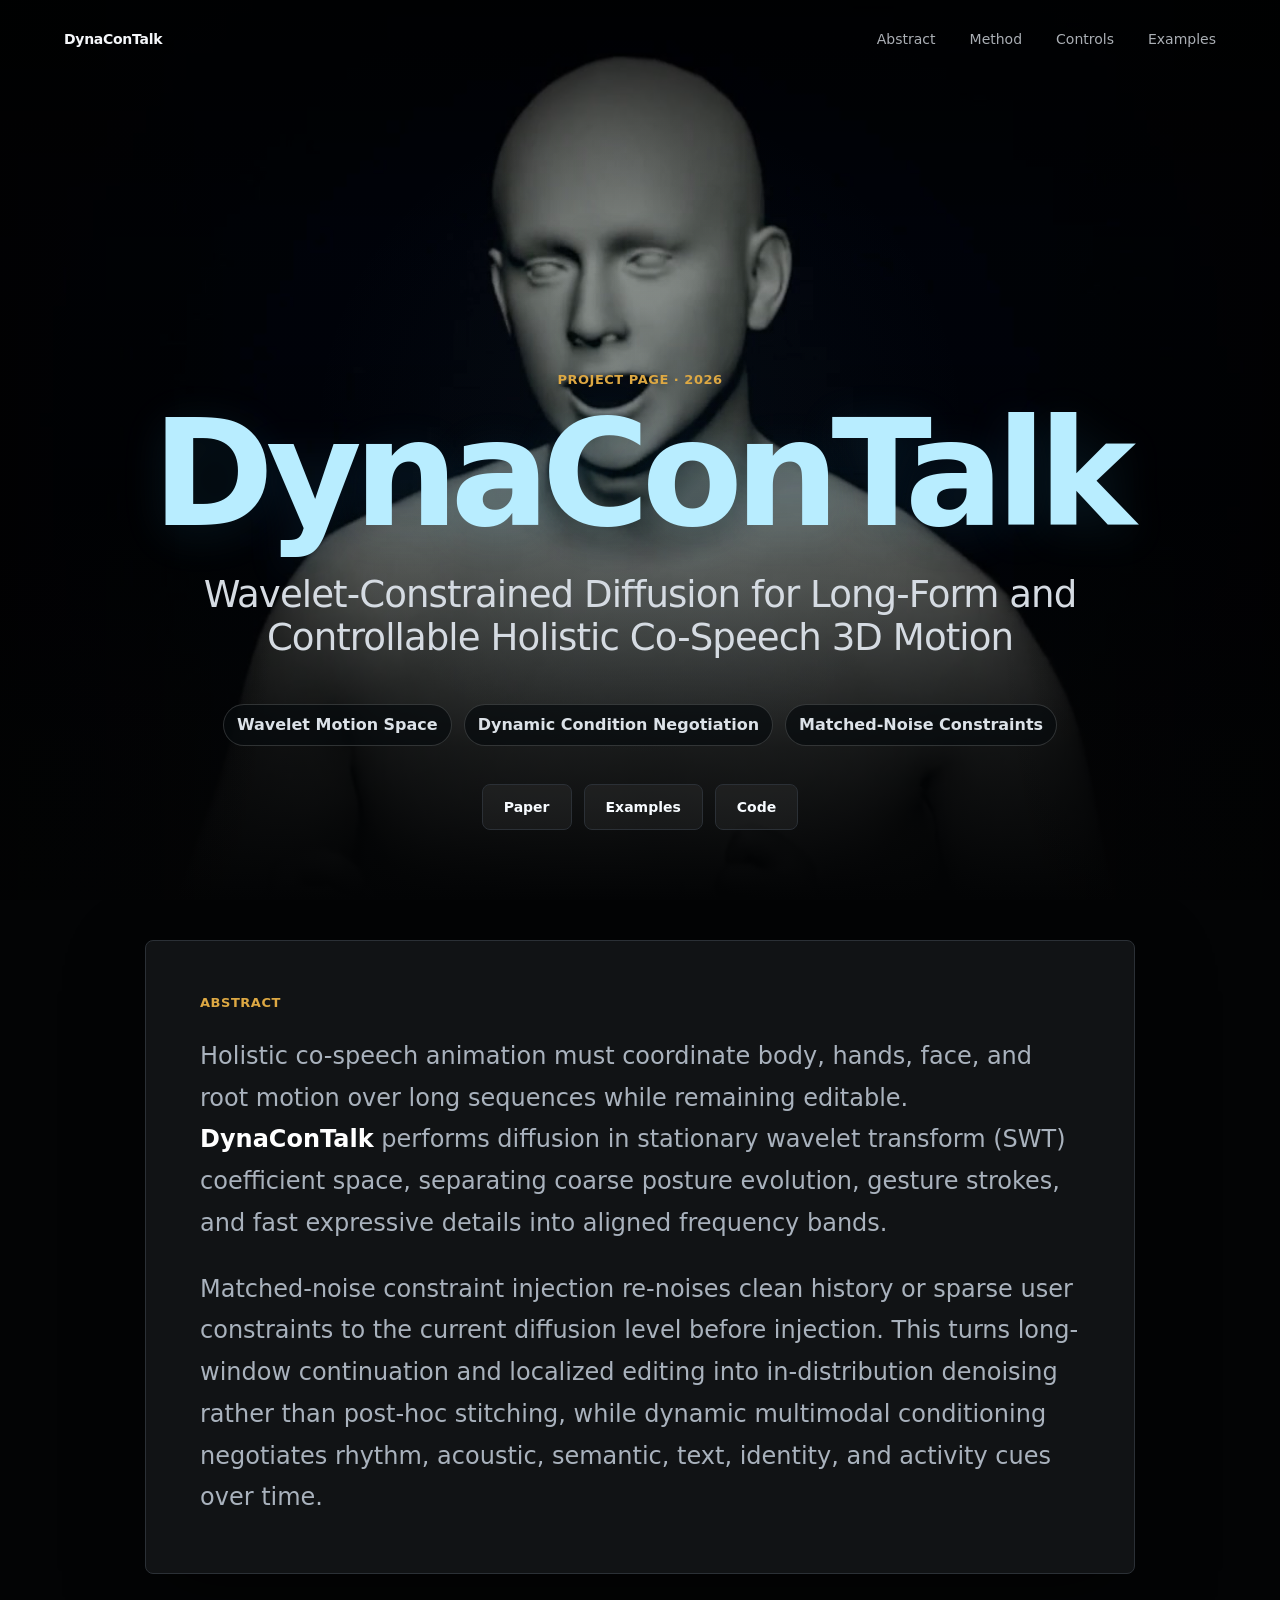
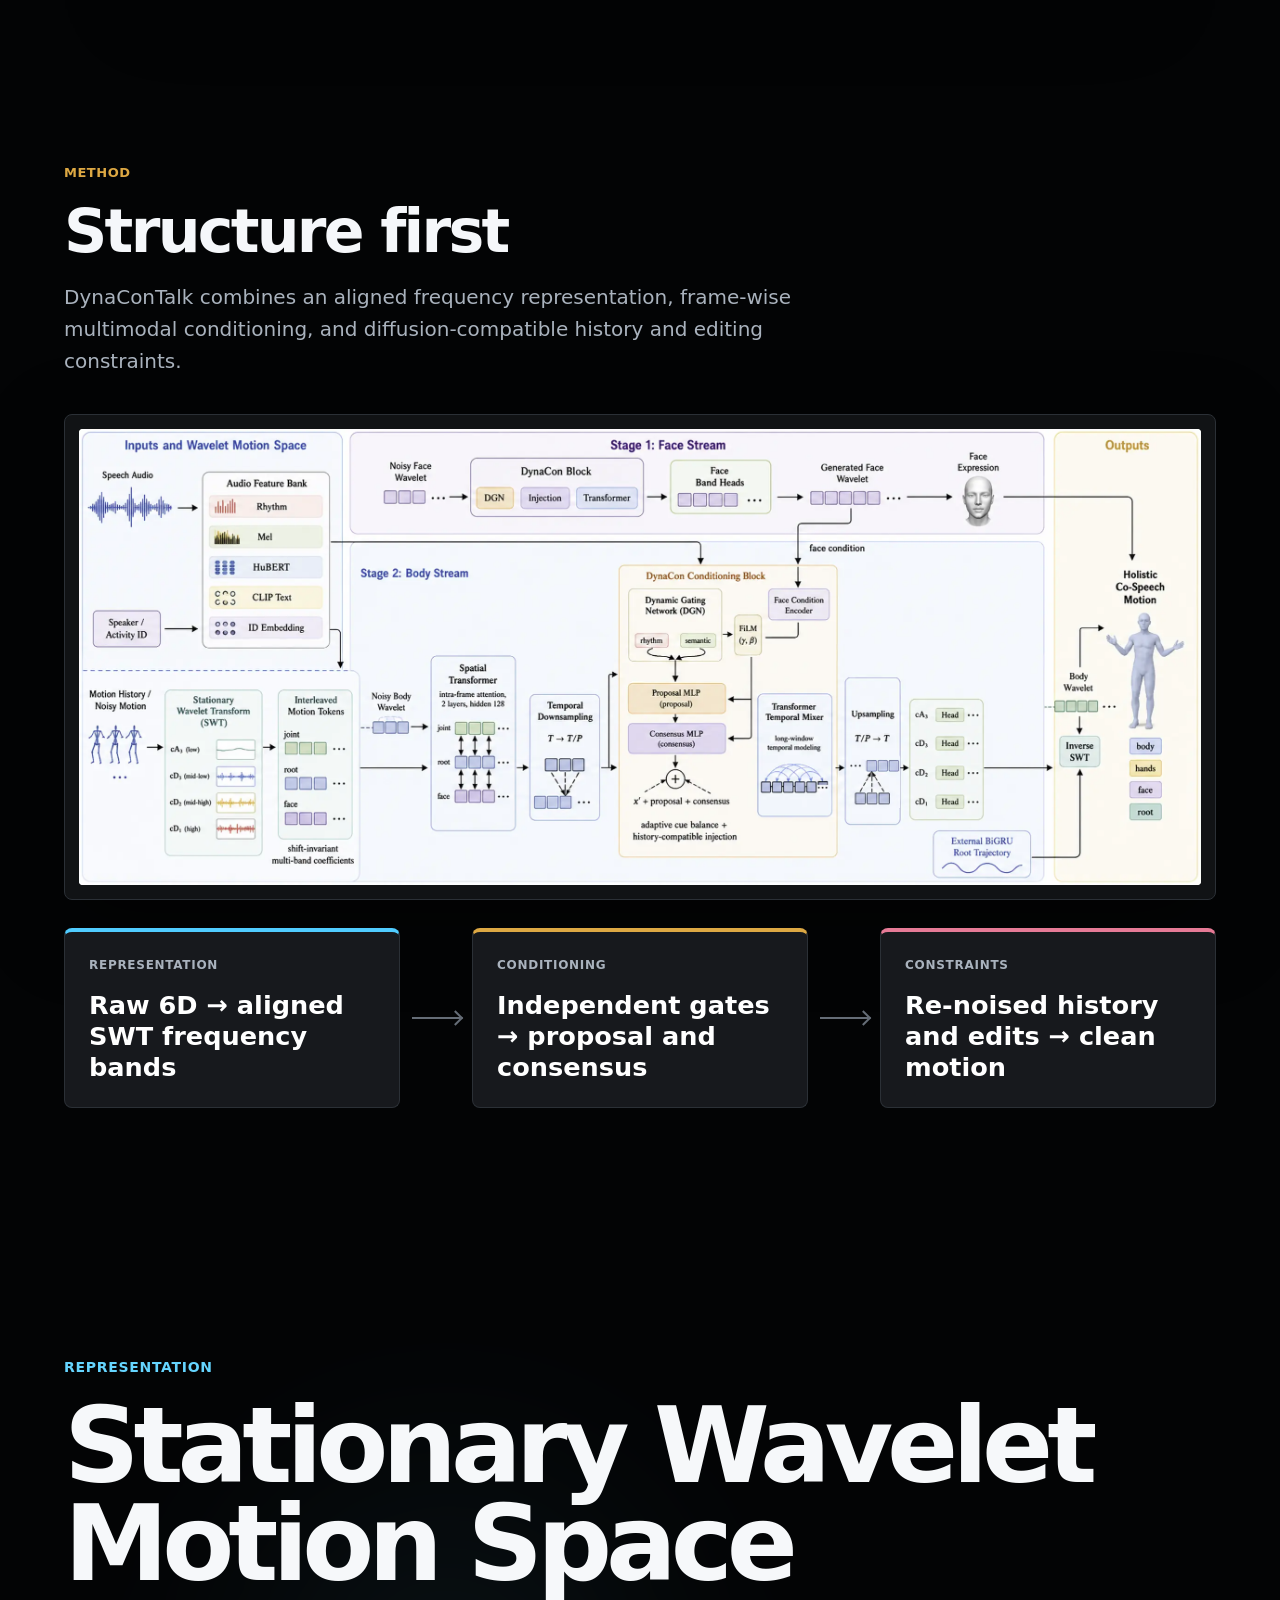
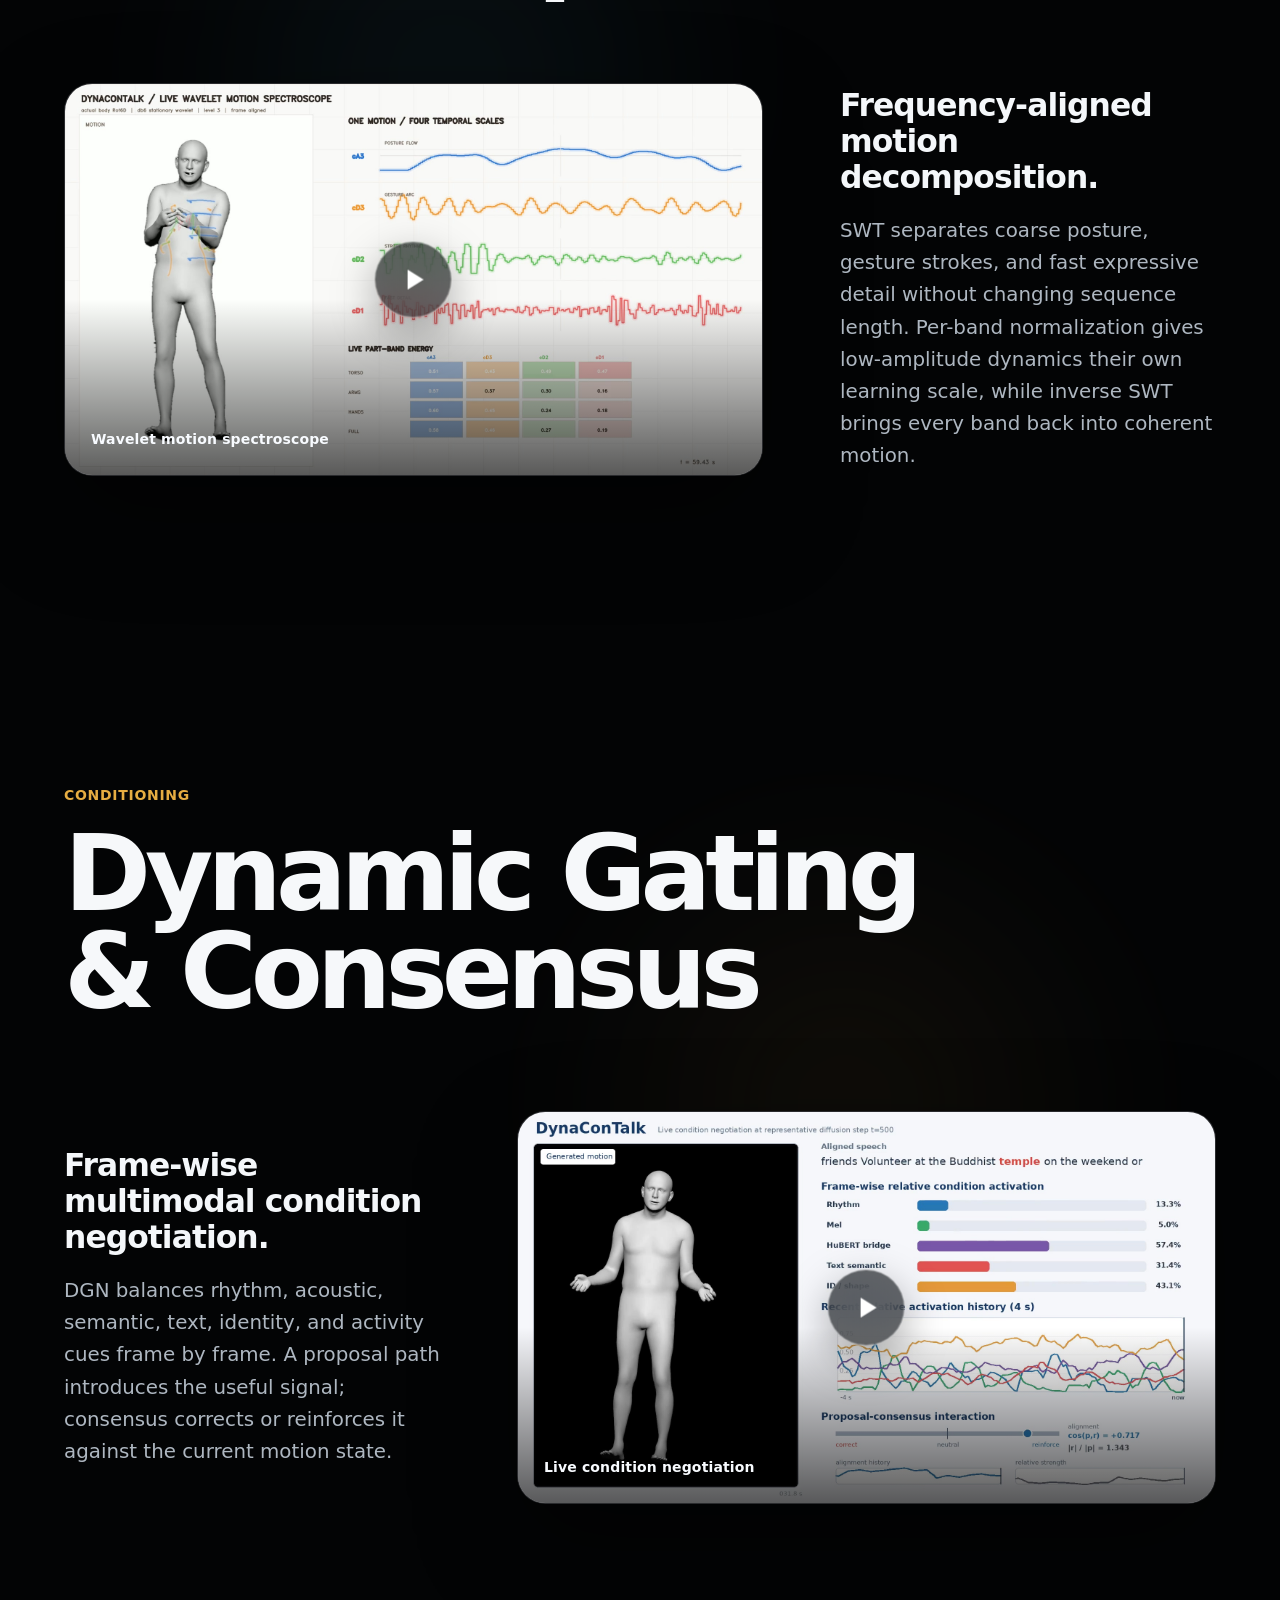
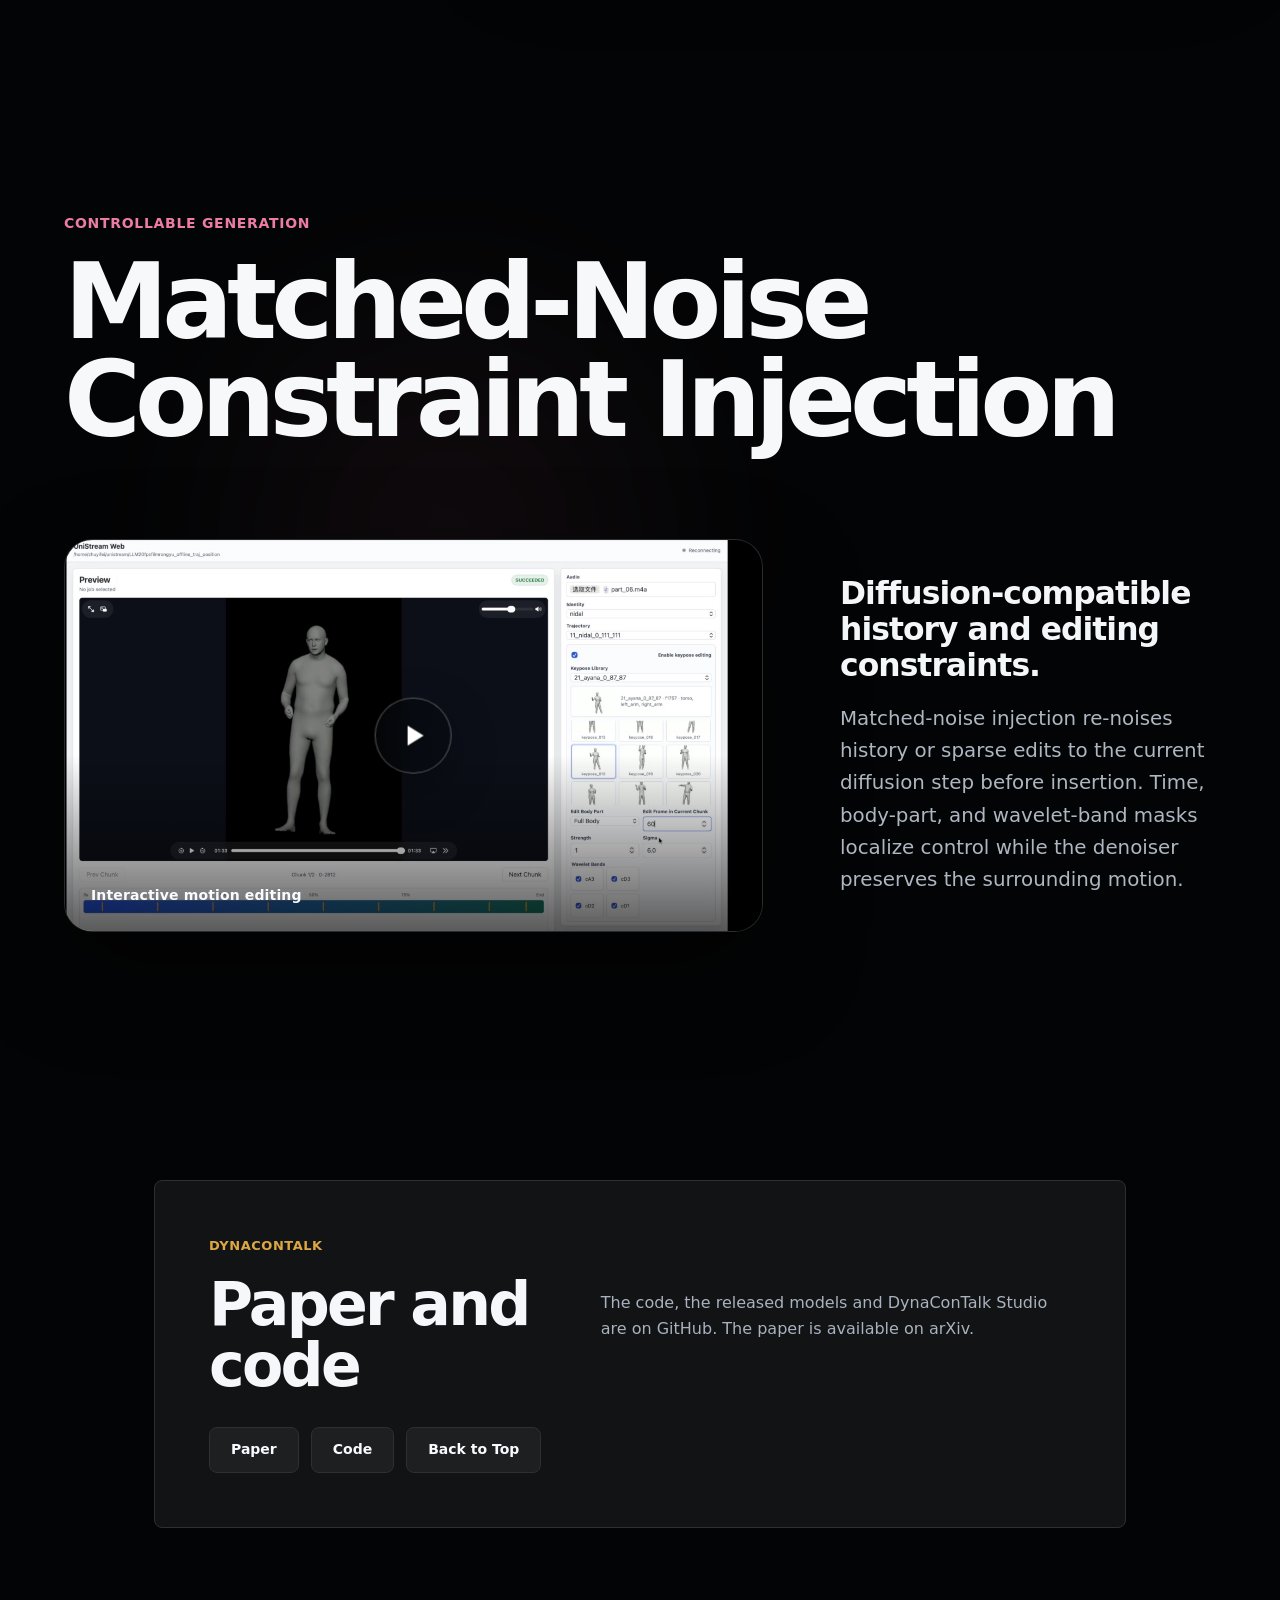
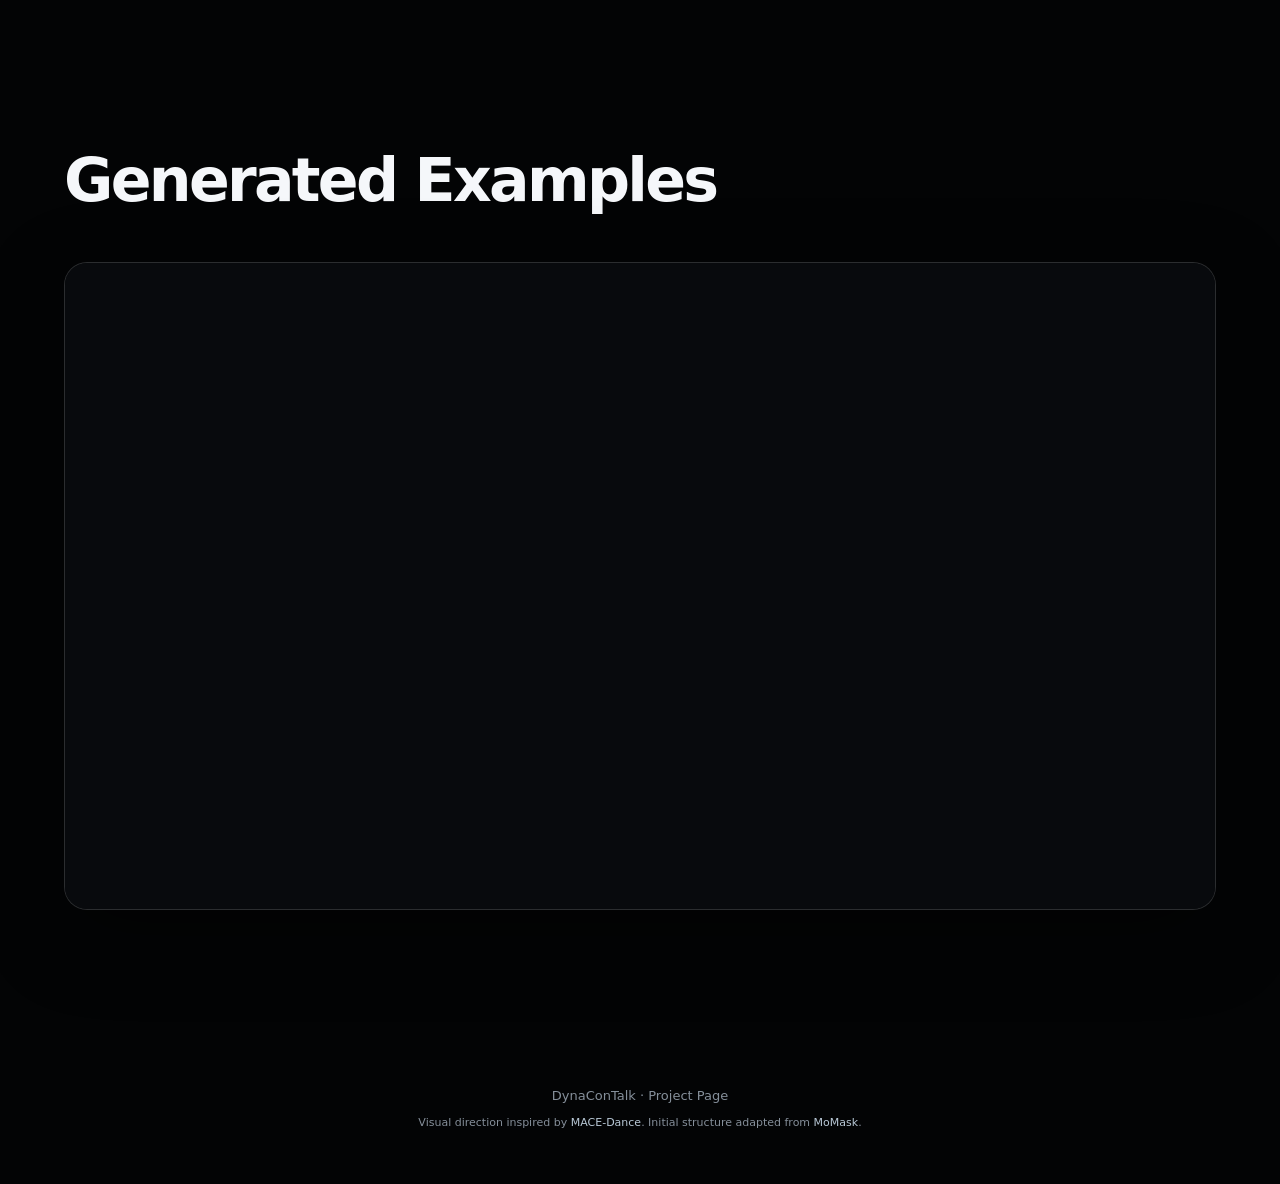
<file: index.html>
<!doctype html>
<html lang="en">
<head>
  <meta charset="utf-8">
  <meta name="viewport" content="width=device-width, initial-scale=1">
  <meta name="description" content="DynaConTalk generates long-form and controllable holistic co-speech 3D motion with wavelet-constrained diffusion.">
  <meta property="og:title" content="DynaConTalk">
  <meta property="og:description" content="Wavelet-Constrained Diffusion for Long-Form and Controllable Holistic Co-Speech 3D Motion">
  <meta property="og:type" content="website">
  <meta property="og:url" content="https://zhuyifeiabcd1.github.io/DynaConTalk/">
  <meta property="og:image" content="https://zhuyifeiabcd1.github.io/DynaConTalk/static/images/dynacontalk/overview.png">
  <meta name="twitter:card" content="summary_large_image">
  <title>DynaConTalk</title>
  <script>document.documentElement.classList.add("js");</script>
  <link rel="icon" type="image/png" href="./static/images/dynacontalk/overview.png">
  <link rel="canonical" href="https://zhuyifeiabcd1.github.io/DynaConTalk/">
  <link rel="preload" as="image" href="./static/images/dynacontalk/hero-background-poster-v4.jpg">
  <link rel="preload" as="image" href="./static/images/dynacontalk/fig1-architecture.webp" type="image/webp" fetchpriority="high">
  <link rel="stylesheet" href="./static/css/index.css?v=ios-hero-v1">
</head>
<body>
  <header class="paper-hero" id="top">
    <div class="hero-media" aria-hidden="true">
      <video id="hero-background" autoplay muted loop playsinline webkit-playsinline preload="auto" poster="./static/images/dynacontalk/hero-background-poster-v4.jpg">
        <source src="./static/video/dynacontalk/hero-background-v4.mp4" type="video/mp4">
      </video>
    </div>
    <div class="hero-overlay" aria-hidden="true"></div>
    <button id="hero-play-fallback" class="hero-play-fallback" type="button" aria-controls="hero-background" hidden>
      <span class="hero-play-icon" aria-hidden="true"></span>
      <span>Play background</span>
    </button>

    <div class="hero-foreground">
      <nav class="topbar" aria-label="Primary navigation">
        <a class="brand" href="#top">DynaConTalk</a>
        <button class="nav-toggle" aria-label="Toggle navigation" aria-expanded="false"><span></span><span></span><span></span></button>
        <div class="navlinks">
          <a href="#abstract">Abstract</a>
          <a href="#method">Method</a>
          <a href="#controls">Controls</a>
          <a href="#examples">Examples</a>
        </div>
      </nav>

      <section class="hero-title" aria-labelledby="page-title">
        <p class="venue">Project Page · 2026</p>
        <h1 id="page-title">DynaConTalk</h1>
        <p class="subtitle">Wavelet-Constrained Diffusion for Long-Form and<br class="desktop-only"> Controllable Holistic Co-Speech 3D Motion</p>

        <div class="hero-pillars" aria-label="Core method components">
          <span>Wavelet Motion Space</span>
          <span>Dynamic Condition Negotiation</span>
          <span>Matched-Noise Constraints</span>
        </div>

        <!-- Add the final author and affiliation block here after de-anonymization. -->
        <div class="actions" aria-label="Project links">
          <a class="button" href="https://arxiv.org/abs/2610.09846" target="_blank" rel="noopener">Paper</a>
          <a class="button" href="#examples">Examples</a>
          <a class="button" href="https://github.com/zhuyifeiabcd1/DynaConTalk" target="_blank" rel="noopener">Code</a>
        </div>
      </section>
    </div>
  </header>

  <main>
    <section id="abstract" class="section abstract-section">
      <div class="abstract-card">
        <p class="section-kicker">Abstract</p>
        <p>Holistic co-speech animation must coordinate body, hands, face, and root motion over long sequences while remaining editable. <strong>DynaConTalk</strong> performs diffusion in stationary wavelet transform (SWT) coefficient space, separating coarse posture evolution, gesture strokes, and fast expressive details into aligned frequency bands.</p>
        <p>Matched-noise constraint injection re-noises clean history or sparse user constraints to the current diffusion level before injection. This turns long-window continuation and localized editing into in-distribution denoising rather than post-hoc stitching, while dynamic multimodal conditioning negotiates rhythm, acoustic, semantic, text, identity, and activity cues over time.</p>
      </div>
    </section>

    <section id="method" class="section method-section">
      <div class="section-heading">
        <p class="section-kicker">Method</p>
        <h2>Structure first</h2>
        <p>DynaConTalk combines an aligned frequency representation, frame-wise multimodal conditioning, and diffusion-compatible history and editing constraints.</p>
      </div>

      <figure class="method-figure">
        <img src="./static/images/dynacontalk/fig1-architecture.webp" width="2416" height="983" loading="eager" decoding="async" fetchpriority="high" alt="Figure 1 architecture of DynaConTalk, showing multimodal inputs and stationary wavelet motion space, separate face and body diffusion streams, DynaCon conditioning, band-specific heads, inverse SWT, root trajectory, and holistic co-speech motion output.">
      </figure>

      <div class="method-flow" aria-label="DynaConTalk method flow">
        <article class="flow-node accent-cyan"><span>Representation</span><strong>Raw 6D → aligned SWT frequency bands</strong></article>
        <i class="flow-arrow" aria-hidden="true"></i>
        <article class="flow-node accent-gold"><span>Conditioning</span><strong>Independent gates → proposal and consensus</strong></article>
        <i class="flow-arrow" aria-hidden="true"></i>
        <article class="flow-node accent-rose"><span>Constraints</span><strong>Re-noised history and edits → clean motion</strong></article>
      </div>
    </section>

    <section id="wavelet" class="section feature-chapter feature-wavelet">
      <header class="feature-header" data-reveal>
        <p class="feature-eyebrow">Representation</p>
        <h2 class="feature-display">Stationary Wavelet Motion Space</h2>
      </header>
      <div class="feature-layout media-left">
        <div class="feature-media" data-reveal data-youtube-id="DRTdIulGLeU">
          <button class="video-launch" type="button" aria-label="Play the wavelet motion spectroscope video">
            <img src="./static/images/dynacontalk/feature-wavelet-poster.jpg" loading="eager" decoding="async" alt="">
            <span class="play-control" aria-hidden="true"><span class="play-triangle"></span></span>
            <span class="video-caption">Wavelet motion spectroscope</span>
            <span class="video-loading" role="status" aria-live="polite">Loading video…</span>
          </button>
        </div>
        <div class="feature-copy" data-reveal>
          <p class="feature-lede">Frequency-aligned motion decomposition.</p>
          <p>SWT separates coarse posture, gesture strokes, and fast expressive detail without changing sequence length. Per-band normalization gives low-amplitude dynamics their own learning scale, while inverse SWT brings every band back into coherent motion.</p>
        </div>
      </div>
    </section>

    <section id="dgn" class="section feature-chapter feature-dgn">
      <header class="feature-header" data-reveal>
        <p class="feature-eyebrow">Conditioning</p>
        <h2 class="feature-display">Dynamic Gating &amp; Consensus</h2>
      </header>
      <div class="feature-layout media-right">
        <div class="feature-copy" data-reveal>
          <p class="feature-lede">Frame-wise multimodal condition negotiation.</p>
          <p>DGN balances rhythm, acoustic, semantic, text, identity, and activity cues frame by frame. A proposal path introduces the useful signal; consensus corrects or reinforces it against the current motion state.</p>
        </div>
        <div class="feature-media" data-reveal data-youtube-id="2fEvAtAFWGU">
          <button class="video-launch" type="button" aria-label="Play the dynamic condition negotiation video">
            <img src="./static/images/dynacontalk/feature-dgn-poster.jpg" loading="eager" decoding="async" alt="">
            <span class="play-control" aria-hidden="true"><span class="play-triangle"></span></span>
            <span class="video-caption">Live condition negotiation</span>
            <span class="video-loading" role="status" aria-live="polite">Loading video…</span>
          </button>
        </div>
      </div>
    </section>

    <section id="controls" class="section feature-chapter feature-editing">
      <header class="feature-header" data-reveal>
        <p class="feature-eyebrow">Controllable Generation</p>
        <h2 class="feature-display">Matched-Noise Constraint Injection</h2>
      </header>
      <div class="feature-layout media-left">
        <div class="feature-media" data-reveal data-youtube-id="Xl_uPvtJo_0">
          <button class="video-launch" type="button" aria-label="Play the interactive motion editing video">
            <img src="./static/images/dynacontalk/feature-editing-poster.jpg" loading="eager" decoding="async" alt="">
            <span class="play-control" aria-hidden="true"><span class="play-triangle"></span></span>
            <span class="video-caption">Interactive motion editing</span>
            <span class="video-loading" role="status" aria-live="polite">Loading video…</span>
          </button>
        </div>
        <div class="feature-copy" data-reveal>
          <p class="feature-lede">Diffusion-compatible history and editing constraints.</p>
          <p>Matched-noise injection re-noises history or sparse edits to the current diffusion step before insertion. Time, body-part, and wavelet-band masks localize control while the denoiser preserves the surrounding motion.</p>
        </div>
      </div>
    </section>

    <section class="section paper-section">
      <div class="paper-card">
        <div><p class="section-kicker">DynaConTalk</p><h2>Paper and code</h2></div>
        <p>The code, the released models and DynaConTalk Studio are on GitHub. The paper is available on arXiv.</p>
        <div class="actions"><a class="button" href="https://arxiv.org/abs/2610.09846" target="_blank" rel="noopener">Paper</a><a class="button" href="https://github.com/zhuyifeiabcd1/DynaConTalk" target="_blank" rel="noopener">Code</a><a class="button" href="#top">Back to Top</a></div>
      </div>
    </section>

    <section id="examples" class="section generated-examples-section">
      <div class="section-heading">
        <h2>Generated Examples</h2>
      </div>
      <div class="youtube-frame" data-reveal>
        <iframe src="https://www.youtube.com/embed/PUwR3NZxi3s?rel=0" title="DynaConTalk generated examples" loading="lazy" allow="accelerometer; autoplay; clipboard-write; encrypted-media; gyroscope; picture-in-picture; web-share" referrerpolicy="strict-origin-when-cross-origin" allowfullscreen></iframe>
      </div>
    </section>
  </main>

  <footer>
    <p>DynaConTalk · Project Page</p>
    <p class="template-credit">Visual direction inspired by <a href="https://sun-happy-ykx.github.io/MACE-Dance/" target="_blank" rel="noopener">MACE-Dance</a>. Initial structure adapted from <a href="https://ericguo5513.github.io/momask/" target="_blank" rel="noopener">MoMask</a>.</p>
  </footer>

  <script src="./static/js/index.js?v=ios-hero-v1"></script>
</body>
</html>
</file>
<file: static/css/index.css>
:root {
  color-scheme: dark;
  --ink: #f5f7fa;
  --muted: #a9b2bd;
  --soft: #d5dbe2;
  --bg: #030405;
  --panel: #111315;
  --panel-strong: #17191d;
  --line: #2b3036;
  --cyan: #b8edff;
  --cyan-bright: #50ccff;
  --gold: #dda843;
  --rose: #e67a96;
  --green: #79d2a5;
  --shadow: 0 24px 80px rgba(0, 0, 0, 0.42);
}

* { box-sizing: border-box; }
html { scroll-behavior: smooth; }
body { margin: 0; overflow-x: hidden; background: var(--bg); color: var(--ink); font-family: Inter, ui-sans-serif, system-ui, -apple-system, BlinkMacSystemFont, "Segoe UI", sans-serif; font-optical-sizing: auto; line-height: 1.62; }
a { color: inherit; text-decoration: none; }
img, video { display: block; max-width: 100%; }
h1, h2, h3, p { overflow-wrap: anywhere; }

.paper-hero { position: relative; min-height: 100vh; display: flex; flex-direction: column; isolation: isolate; overflow: hidden; padding: 28px clamp(20px, 5vw, 72px) 70px; background: #020304; }
.hero-media { position: absolute; inset: 0; z-index: 0; overflow: hidden; pointer-events: none; background: #020304; }
.hero-media video { width: 100%; height: 100%; object-fit: cover; transform: none; filter: none; opacity: 1; }
.hero-overlay { position: absolute; inset: 0; z-index: 1; pointer-events: none; background: radial-gradient(circle at 50% 48%, rgba(61, 142, 176, 0.05), transparent 42%), linear-gradient(180deg, rgba(0,0,0,.72) 0%, rgba(0,0,0,.22) 28%, rgba(0,0,0,.38) 56%, rgba(3,4,5,.86) 83%, #030405 100%); }
.hero-overlay::after { content: ""; position: absolute; inset: 0; background: linear-gradient(90deg, rgba(0,0,0,.4), transparent 22%, transparent 78%, rgba(0,0,0,.4)); }
.hero-foreground { position: relative; z-index: 10; flex: 1; min-height: calc(100vh - 98px); display: flex; flex-direction: column; transform: translate3d(0, 0, 1px); backface-visibility: hidden; }
.hero-play-fallback { position: absolute; right: clamp(18px, 3vw, 42px); bottom: clamp(18px, 3vw, 34px); z-index: 12; display: inline-flex; min-height: 42px; padding: 0 15px; align-items: center; gap: 9px; border: 1px solid rgba(255,255,255,.28); border-radius: 999px; background: rgba(7,10,13,.78); color: #f7fbff; font: inherit; font-size: 13px; font-weight: 750; letter-spacing: .01em; box-shadow: 0 12px 34px rgba(0,0,0,.34); backdrop-filter: blur(14px) saturate(145%); cursor: pointer; }
.hero-play-fallback[hidden] { display: none; }
.hero-play-fallback:active { transform: scale(.96); }
.hero-play-fallback:focus-visible { outline: 3px solid var(--cyan); outline-offset: 3px; }
.hero-play-icon { width: 0; height: 0; margin-left: 2px; border-top: 5px solid transparent; border-bottom: 5px solid transparent; border-left: 8px solid currentColor; }

.topbar { position: relative; z-index: 4; width: 100%; max-width: 1240px; margin: 0 auto; display: flex; align-items: center; justify-content: space-between; gap: 24px; }
.brand { font-size: 14px; font-weight: 850; letter-spacing: -.02em; }
.navlinks { display: flex; align-items: center; gap: clamp(16px, 3vw, 34px); color: var(--soft); font-size: 14px; }
.navlinks a { opacity: .8; transition: color .16s ease, opacity .16s ease; }
.navlinks a:hover { color: var(--cyan); opacity: 1; }
.nav-toggle { display: none; padding: 6px; border: 0; background: transparent; }
.nav-toggle span { display: block; width: 23px; height: 2px; margin: 5px 0; background: #fff; }

.hero-title { position: relative; width: min(1180px, 100%); margin: auto auto 0; padding-top: 76px; text-align: center; }
.venue, .section-kicker { margin: 0 0 18px; color: var(--gold); font-size: 13px; font-weight: 850; letter-spacing: .04em; text-transform: uppercase; }
h1 { margin: 0; color: var(--cyan); font-size: clamp(68px, 11.5vw, 154px); line-height: .9; letter-spacing: -.055em; text-shadow: 0 8px 46px rgba(63, 199, 255, .12); }
.subtitle { max-width: 1120px; margin: 32px auto 0; color: var(--soft); font-size: clamp(24px, 2.9vw, 39px); line-height: 1.18; font-weight: 460; letter-spacing: -.025em; }
.hero-pillars { display: flex; flex-wrap: wrap; justify-content: center; gap: 8px 12px; margin: 44px auto 0; color: #dce2e8; font-size: clamp(14px, 1.25vw, 17px); font-weight: 700; }
.hero-pillars span { padding: 7px 13px; border: 1px solid rgba(255,255,255,.16); border-radius: 999px; background: rgba(8, 11, 14, .74); }
.actions { display: flex; flex-wrap: wrap; justify-content: center; gap: 12px; margin-top: 38px; }
.button { display: inline-flex; min-height: 46px; padding: 0 21px; align-items: center; justify-content: center; border: 1px solid var(--line); border-radius: 8px; background: rgba(255,255,255,.05); color: #f7fbff; font-size: 14px; font-weight: 780; transition: transform .16s ease, border-color .16s ease, background .16s ease; }
.button:hover { transform: translateY(-1px); border-color: rgba(184,237,255,.62); background: rgba(184,237,255,.12); }
.button.primary { border-color: var(--cyan); background: var(--cyan); color: #071014; }
.button.disabled { color: #76808b; cursor: default; }

.section { max-width: 1240px; margin: 0 auto; padding: 94px clamp(20px, 5vw, 72px); }
.section-heading { max-width: 850px; margin-bottom: 36px; }
.section-heading.center { margin-right: auto; margin-left: auto; text-align: center; }
.section-heading > p:last-child { max-width: 780px; margin: 18px 0 0; color: var(--muted); font-size: clamp(16px, 1.6vw, 20px); }
.section-heading.center > p:last-child { margin-right: auto; margin-left: auto; }
h2 { margin: 0; font-size: clamp(36px, 4.7vw, 62px); line-height: 1.02; letter-spacing: -.045em; }
h3 { margin: 0; font-size: clamp(25px, 2.7vw, 38px); line-height: 1.1; letter-spacing: -.035em; }

.abstract-section { padding-top: 40px; }
.abstract-card { width: min(990px, 100%); margin: 0 auto; padding: clamp(28px, 5vw, 54px); border: 1px solid var(--line); border-radius: 8px; background: var(--panel); box-shadow: var(--shadow); }
.abstract-card p { margin: 0; color: var(--muted); font-size: clamp(18px, 2vw, 24px); line-height: 1.74; }
.abstract-card p + p { margin-top: 24px; }
.abstract-card .section-kicker { color: var(--gold); font-size: 13px; line-height: 1.3; }
.abstract-card strong { color: #fff; font-weight: 850; }

.method-section { max-width: 1440px; }
.method-figure, .trace-card, .control-card { overflow: hidden; margin: 0; padding: 14px; border: 1px solid var(--line); border-radius: 8px; background: var(--panel); box-shadow: var(--shadow); }
.method-figure img, .trace-card img, .control-card img { width: 100%; border-radius: 4px; background: #fff; }
.method-figure img { height: auto; aspect-ratio: 2416 / 983; object-fit: contain; }
.method-flow { display: grid; grid-template-columns: 1fr 48px 1fr 48px 1fr; align-items: center; gap: 12px; margin-top: 28px; }
.flow-node { min-height: 145px; padding: 24px; border: 1px solid var(--line); border-top: 4px solid var(--cyan-bright); border-radius: 8px; background: var(--panel-strong); }
.flow-node span { display: block; margin-bottom: 14px; color: var(--muted); font-size: 12px; font-weight: 850; letter-spacing: .06em; text-transform: uppercase; }
.flow-node strong { display: block; color: #fff; font-size: clamp(18px, 2vw, 26px); line-height: 1.22; }
.flow-node.accent-gold { border-top-color: var(--gold); }
.flow-node.accent-rose { border-top-color: var(--rose); }
.flow-arrow { position: relative; height: 2px; background: #656d77; }
.flow-arrow::after { content: ""; position: absolute; right: -1px; top: 50%; width: 9px; height: 9px; border-top: 2px solid #656d77; border-right: 2px solid #656d77; transform: translateY(-50%) rotate(45deg); }

.feature-chapter { --feature-accent: var(--cyan-bright); position: relative; max-width: 1440px; padding-top: clamp(110px, 12vw, 180px); padding-bottom: clamp(110px, 12vw, 180px); }
.feature-chapter::before { content: ""; position: absolute; z-index: -1; top: 16%; left: 8%; width: 54%; height: 60%; border-radius: 50%; background: radial-gradient(circle, color-mix(in srgb, var(--feature-accent) 12%, transparent), transparent 70%); filter: blur(60px); opacity: .55; pointer-events: none; }
.feature-wavelet { --feature-accent: #65d5ff; }
.feature-dgn { --feature-accent: #e6ad42; }
.feature-editing { --feature-accent: #ec7ca4; }
.feature-dgn::before { right: 7%; left: auto; }
.feature-header { width: min(1120px, 100%); margin-bottom: clamp(48px, 7vw, 92px); }
.feature-eyebrow { margin: 0 0 18px; color: var(--feature-accent); font-size: 14px; font-weight: 800; letter-spacing: .05em; text-transform: uppercase; }
.feature-display { max-width: 1120px; color: #f6f8fa; font-size: clamp(58px, 8.2vw, 116px); font-weight: 760; line-height: .94; letter-spacing: -.058em; text-wrap: balance; }
.feature-layout { display: grid; align-items: center; gap: clamp(44px, 6vw, 90px); }
.feature-layout.media-left { grid-template-columns: minmax(0, 1.3fr) minmax(300px, .7fr); }
.feature-layout.media-right { grid-template-columns: minmax(300px, .7fr) minmax(0, 1.3fr); }
.feature-copy { width: min(520px, 100%); }
.feature-copy p { margin: 0; color: #aeb7c1; font-size: clamp(17px, 1.55vw, 21px); line-height: 1.62; }
.feature-copy .feature-lede { margin-bottom: 20px; color: #f4f7fa; font-size: clamp(25px, 2.45vw, 36px); font-weight: 680; line-height: 1.15; letter-spacing: -.03em; }
.feature-media { position: relative; isolation: isolate; overflow: hidden; aspect-ratio: 16 / 9; border: 1px solid rgba(255,255,255,.13); border-radius: clamp(20px, 2.2vw, 34px); background: #0a0c0f; box-shadow: 0 38px 100px rgba(0,0,0,.48), inset 0 1px 0 rgba(255,255,255,.08); }
.video-launch { all: unset; position: absolute; inset: 0; display: block; width: 100%; height: 100%; cursor: pointer; }
.video-launch::after { content: ""; position: absolute; inset: 0; z-index: 1; background: linear-gradient(180deg, transparent 55%, rgba(0,0,0,.64) 100%); pointer-events: none; }
.video-launch img { width: 100%; height: 100%; object-fit: cover; transition: transform .55s cubic-bezier(.2,.8,.2,1), filter .35s ease; }
.video-launch:hover img { transform: scale(1.012); }
.video-launch:focus-visible { outline: 3px solid var(--feature-accent); outline-offset: -5px; }
.play-control { position: absolute; z-index: 3; top: 50%; left: 50%; display: grid; width: clamp(66px, 6vw, 82px); aspect-ratio: 1; place-items: center; border: 1px solid rgba(255,255,255,.32); border-radius: 50%; background: rgba(8,10,13,.62); box-shadow: 0 15px 45px rgba(0,0,0,.35); backdrop-filter: blur(18px) saturate(150%); transform: translate(-50%,-50%); transition: transform .18s cubic-bezier(.2,.8,.2,1), background .18s ease; }
.play-triangle { width: 0; height: 0; margin-left: 5px; border-top: 10px solid transparent; border-bottom: 10px solid transparent; border-left: 16px solid #fff; }
.video-launch:active .play-control { transform: translate(-50%,-50%) scale(.92); transition-duration: 80ms; }
.video-caption { position: absolute; z-index: 3; bottom: 24px; left: 26px; color: #f8fbff; font-size: 14px; font-weight: 720; letter-spacing: .01em; }
.video-loading { position: absolute; z-index: 3; right: 26px; bottom: 24px; color: #dce4eb; font-size: 13px; font-weight: 650; opacity: 0; transition: opacity .15s ease; }
.feature-media.is-loading .video-loading { opacity: 1; }
.feature-media.is-loading .play-control { background: rgba(8,10,13,.82); }
.feature-video { position: absolute; inset: 0; z-index: 4; width: 100%; height: 100%; border: 0; background: #000; object-fit: contain; opacity: 0; pointer-events: none; transition: opacity .28s ease; }
.feature-media.is-playing .feature-video { opacity: 1; pointer-events: auto; }
.feature-media.is-playing .video-launch { opacity: 0; pointer-events: none; }
.js [data-reveal] { opacity: 0; transform: translateY(36px) scale(.985); transition: opacity .72s ease, transform .86s cubic-bezier(.18,.85,.22,1); will-change: opacity, transform; }
.js [data-reveal].is-visible { opacity: 1; transform: translateY(0) scale(1); }
.feature-layout [data-reveal]:nth-child(2) { transition-delay: 90ms; }

.paper-section { max-width: 1100px; }
.paper-card { display: grid; grid-template-columns: 1fr 1.3fr; gap: 30px; align-items: center; padding: clamp(28px, 5vw, 54px); border: 1px solid var(--line); border-radius: 8px; background: var(--panel); }
.paper-card > p { color: var(--muted); }
.paper-card .actions { grid-column: 1 / -1; justify-content: flex-start; margin-top: 0; }

.generated-examples-section { max-width: 1320px; padding-top: clamp(90px, 10vw, 150px); padding-bottom: clamp(100px, 11vw, 170px); }
.generated-examples-section .section-heading { margin-bottom: clamp(30px, 4vw, 52px); }
.youtube-frame { position: relative; overflow: hidden; width: 100%; aspect-ratio: 16 / 9; border: 1px solid rgba(255,255,255,.14); border-radius: clamp(14px, 1.8vw, 24px); background: #080a0d; box-shadow: var(--shadow); }
.youtube-frame iframe { position: absolute; inset: 0; width: 100%; height: 100%; border: 0; background: #080a0d; }

footer { padding: 34px 20px 52px; color: #858f9a; text-align: center; font-size: 13px; }
footer p { margin: 0; }
footer .template-credit { margin-top: 8px; font-size: 11px; }
footer a { color: #b9c9d7; }

@media (max-width: 980px) {
  .paper-hero { min-height: auto; }
  .paper-card { grid-template-columns: 1fr; }
  .method-flow { grid-template-columns: 1fr; }
  .flow-arrow { width: 2px; height: 34px; margin: 0 auto; }
  .flow-arrow::after { right: auto; left: 50%; top: auto; bottom: 0; transform: translateX(-50%) rotate(135deg); }
  .feature-layout.media-left, .feature-layout.media-right { grid-template-columns: 1fr; }
  .feature-copy { width: min(720px, 100%); }
  .feature-layout.media-right .feature-copy { order: 1; }
  .feature-layout.media-right .feature-media { order: 2; }
  .paper-card .actions { grid-column: auto; }
}

@media (max-width: 680px) {
  .paper-hero { min-height: 100svh; padding: 22px 18px 48px; }
  .hero-foreground { min-height: calc(100svh - 70px); }
  .nav-toggle { display: block; position: relative; z-index: 8; }
  .navlinks { display: none; position: absolute; top: 52px; left: 0; right: 0; z-index: 7; padding: 18px; flex-direction: column; align-items: flex-start; gap: 14px; border: 1px solid var(--line); border-radius: 8px; background: rgba(8,9,10,.97); }
  .navlinks.is-open { display: flex; }
  .hero-title { padding-top: 78px; }
  h1 { font-size: clamp(52px, 16vw, 72px); }
  .subtitle { font-size: clamp(20px, 6.5vw, 27px); }
  .desktop-only { display: none; }
  .hero-pillars { margin-top: 32px; }
  .section { padding: 70px 18px; }
  .feature-chapter { padding-top: 100px; padding-bottom: 100px; }
  .feature-header { margin-bottom: 42px; }
  .feature-display { font-size: clamp(48px, 15vw, 72px); }
  .feature-media { border-radius: 18px; }
  .video-caption { bottom: 17px; left: 18px; }
  .video-loading { right: 18px; bottom: 17px; }
  .actions { display: grid; }
  .button { width: 100%; }
}

@media (prefers-reduced-motion: reduce) {
  html { scroll-behavior: auto; }
  .js [data-reveal] { opacity: 1; transform: none; transition: opacity .15s ease; }
  .video-launch img, .play-control, .feature-video { transition: none; }
  .video-launch:hover img { transform: none; }
  .hero-play-fallback:active { transform: none; }
}
@media (prefers-reduced-transparency: reduce) {
  .play-control { background: rgba(8,10,13,.94); backdrop-filter: none; }
}
@media (prefers-contrast: more) {
  .feature-media { border-color: rgba(255,255,255,.48); }
  .play-control { border-color: #fff; background: #080a0d; backdrop-filter: none; }
}
</file>
